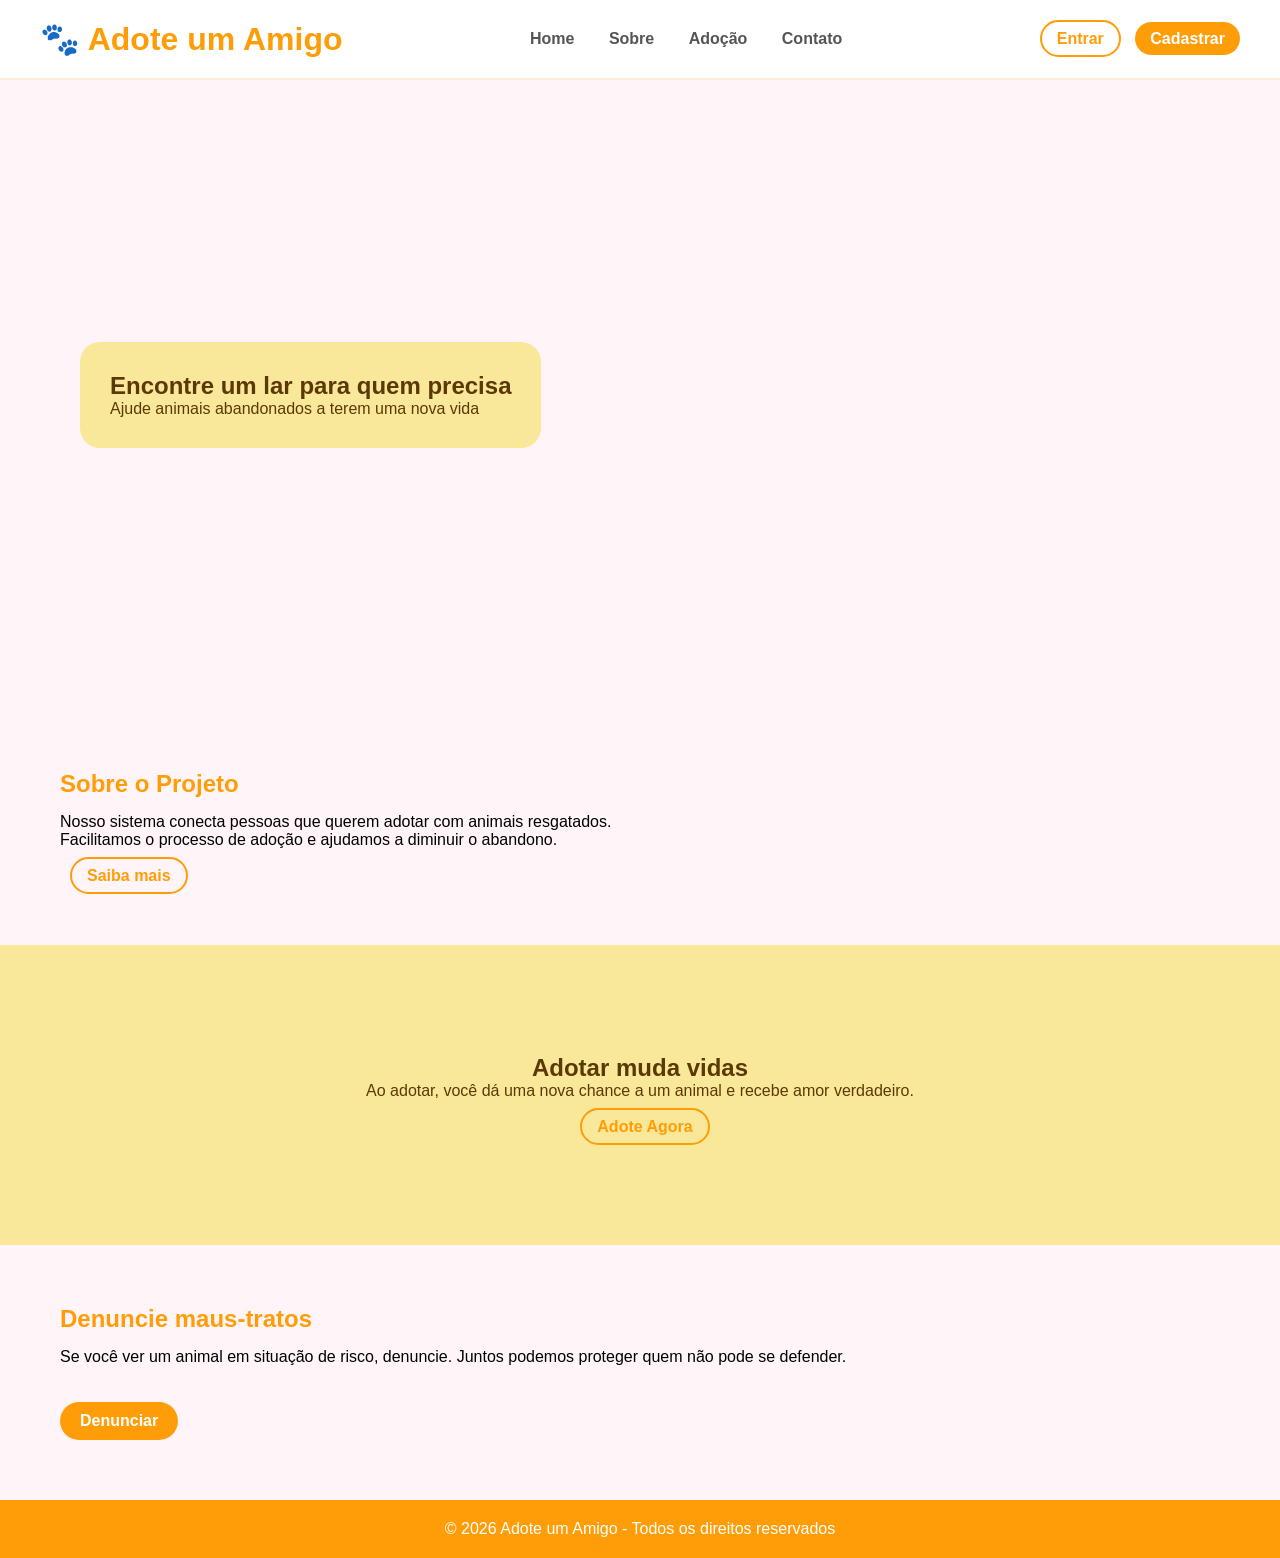
<file: index.html>
<!DOCTYPE html>
<html lang="pt-BR">
<head>
    <meta charset="UTF-8">
    <title>Adote um Amigo</title>
    <link rel="stylesheet" href="CSS/style.css">
</head>
<body>


<header>
    <h1>🐾 Adote um Amigo</h1>

    <nav>
        <a href="index.html">Home</a>
        <a href="sobre.html">Sobre</a>
        <a href="adoção.html">Adoção</a>
        <a href="contato.html">Contato</a>
    </nav>

    <div class="buttons">
    <a href="login.php" class="login">Entrar</a>
    <a href="cadastro.php" class="signup">Cadastrar</a>
</div>
</header>


<section class="hero">
    <div class="hero-text">
        <h2>Encontre um lar para quem precisa </h2>
        <p>Ajude animais abandonados a terem uma nova vida</p>
    </div>
</section>


<section class="sobre">
    <div class="texto">
        <h2>Sobre o Projeto</h2>
        <p>
            Nosso sistema conecta pessoas que querem adotar com animais resgatados.
            Facilitamos o processo de adoção e ajudamos a diminuir o abandono.
        </p> <br> 
        <div class="buttons">
            <a href="sobre.html" class="login">Saiba mais</a>
        </div>
    </div>

    <div class="imagem"></div>
</section>


<section class="destaque">
    <div class="overlay"></div>

    <div class="conteudo">
        <h2>Adotar muda vidas</h2>
        <p>
            Ao adotar, você dá uma nova chance a um animal e recebe amor verdadeiro.
        </p> <br>
         <div class="buttons">
            <a href="adoção.html" class="login">Adote Agora</a>
        </div>
    </div>
</section>


<section class="denuncia">

    <div class="texto">
        <h2>Denuncie maus-tratos</h2>
        <p>
            Se você ver um animal em situação de risco, denuncie.
            Juntos podemos proteger quem não pode se defender. 
        </p> <br> <br>
       <a href="denuncia.php" class="botao">Denunciar</a>
    </div>
</section>


<footer>
    <p>© 2026 Adote um Amigo - Todos os direitos reservados </p>
</footer>

</body>
</html>
</file>
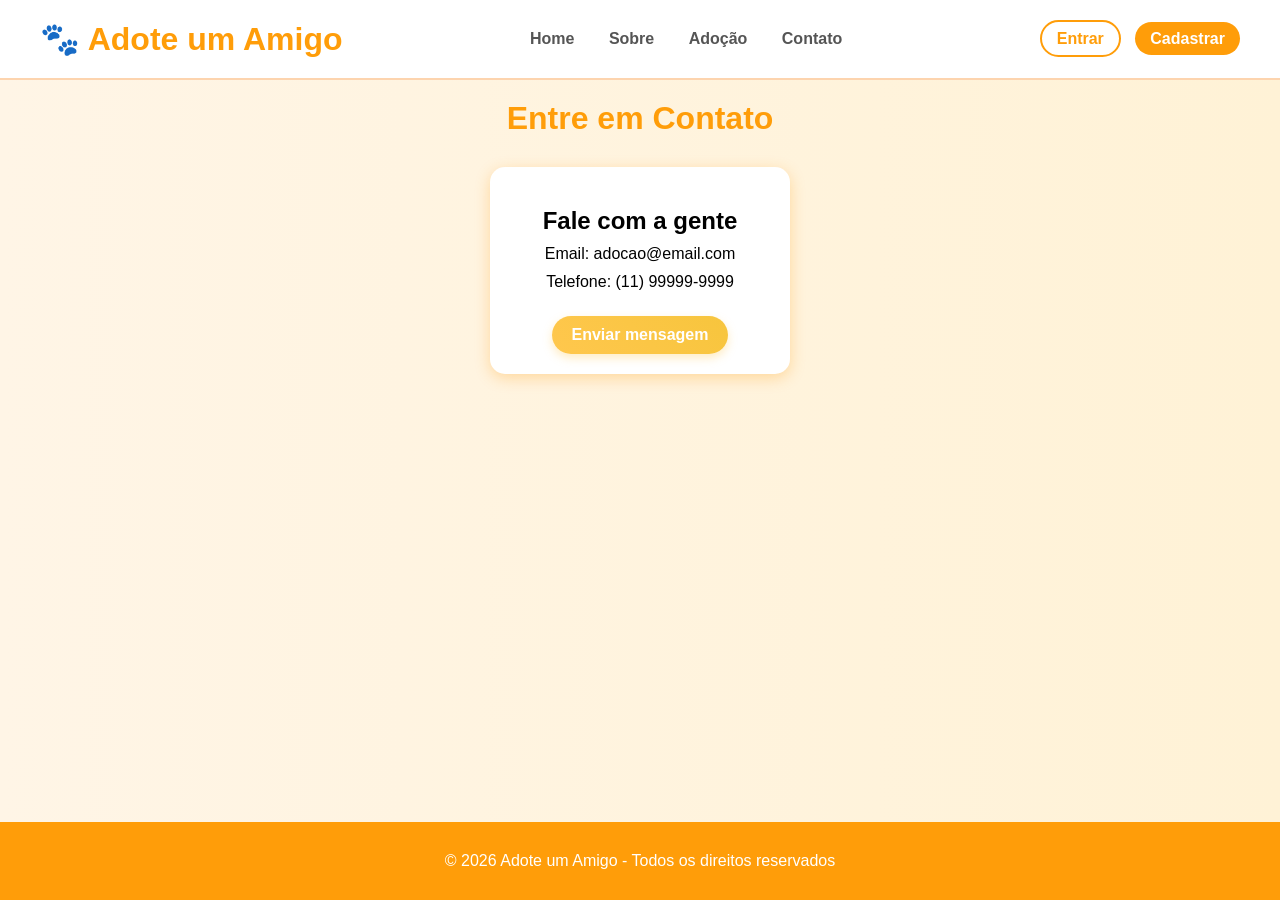
<file: contato.html>
<!DOCTYPE html>
<html lang="pt-br">
<head>
    <meta charset="UTF-8">
    <title>Contato</title>
    <link rel="stylesheet" href="CSS/contato.css">
</head>
<body>

<header>
    <h1>🐾 Adote um Amigo</h1>

    <nav>
        <a href="index.html">Home</a>
        <a href="sobre.html">Sobre</a>
        <a href="adoção.html">Adoção</a>
        <a href="contato.html">Contato</a>
    </nav>

    <div class="buttons">
    <a href="login.php" class="login">Entrar</a>
    <a href="cadastro.php" class="signup">Cadastrar</a>
</div>
</header>

<h1 class="h12">Entre em Contato</h1>
<div class="container">
    <h2>Fale com a gente</h2>

    <p>Email: adocao@email.com</p>
    <p>Telefone: (11) 99999-9999</p>

    <a href="enviar.php">Enviar mensagem</a> 
</div>

  <footer>
    <p>© 2026 Adote um Amigo - Todos os direitos reservados</p>
</footer>
</body>
</html>
</file>
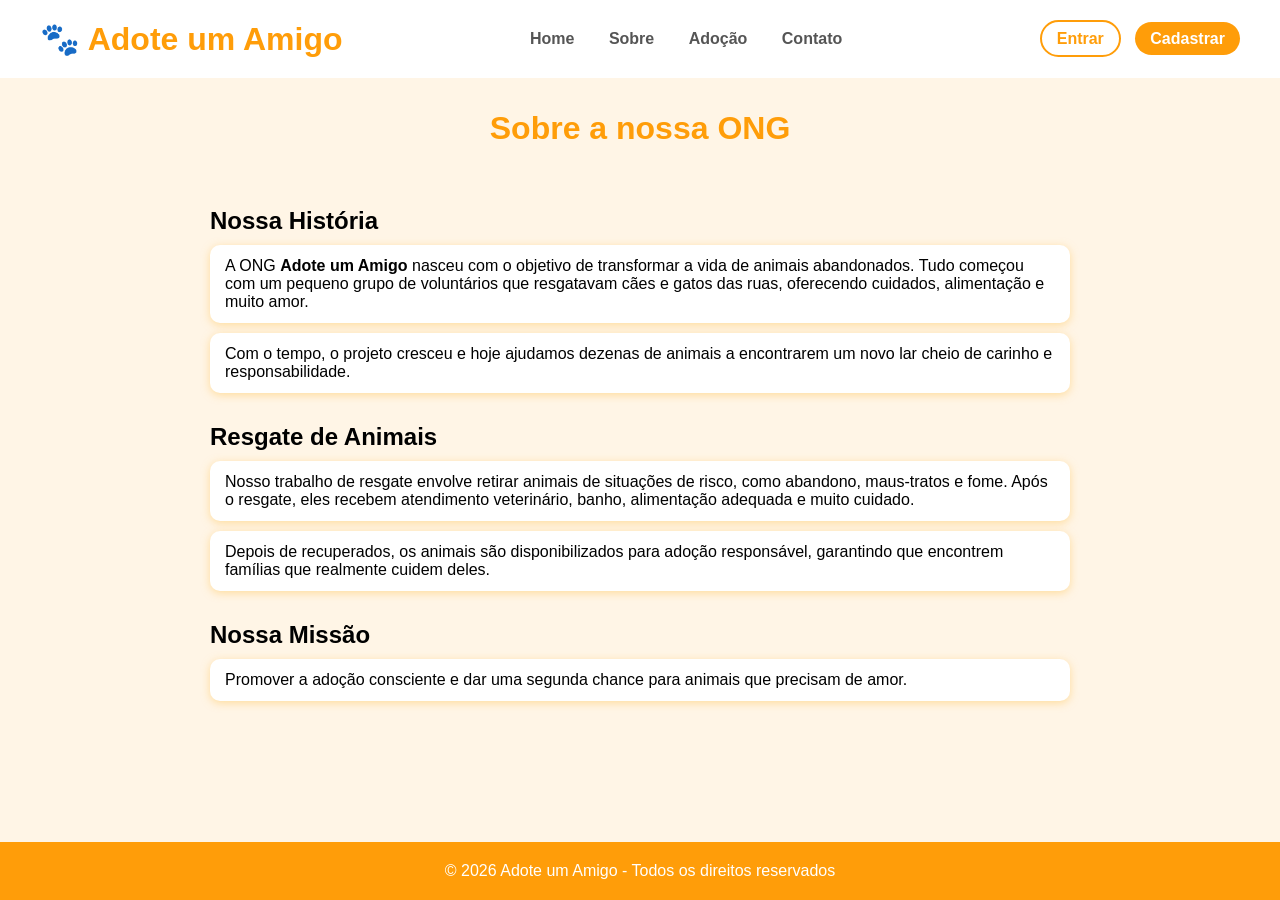
<file: sobre.html>
<!DOCTYPE html>
<html lang="pt-br">
<head>
    <meta charset="UTF-8">
    <title>Sobre Nós</title>
    <link rel="stylesheet" href="CSS/sobre.css">
</head>
    
<body>

<header>
    <h1>🐾 Adote um Amigo</h1>

    <nav>
        <a href="index.html">Home</a>
        <a href="sobre.html">Sobre</a>
        <a href="adoção.html">Adoção</a>
        <a href="contato.html">Contato</a>
    </nav>

    <div class="buttons">
    <a href="login.php" class="login">Entrar</a>
    <a href="cadastro.php" class="signup">Cadastrar</a>
</div>
</header>

<h1>Sobre a nossa ONG</h1>

<section class="container">

    <h2>Nossa História</h2>
    <p>
        A ONG <b>Adote um Amigo</b> nasceu com o objetivo de transformar a vida de animais abandonados.
        Tudo começou com um pequeno grupo de voluntários que resgatavam cães e gatos das ruas,
        oferecendo cuidados, alimentação e muito amor.
    </p>

    <p>
        Com o tempo, o projeto cresceu e hoje ajudamos dezenas de animais a encontrarem
        um novo lar cheio de carinho e responsabilidade.
    </p>

    <h2>Resgate de Animais</h2>
    <p>
        Nosso trabalho de resgate envolve retirar animais de situações de risco, como abandono,
        maus-tratos e fome. Após o resgate, eles recebem atendimento veterinário, banho,
        alimentação adequada e muito cuidado.
    </p>

    <p>
        Depois de recuperados, os animais são disponibilizados para adoção responsável,
        garantindo que encontrem famílias que realmente cuidem deles.
    </p>

    <h2>Nossa Missão</h2>
    <p>
        Promover a adoção consciente e dar uma segunda chance para animais que precisam de amor.
    </p>

</section>

<footer>
    <p>© 2026 Adote um Amigo - Todos os direitos reservados</p>
</footer>

</body>
</html>
</file>
<file: CSS/style.css>
* {
    margin: 0;
    padding: 0;
    box-sizing: border-box;
    font-family: Arial, sans-serif;
}

body {
    background-color: #fff5f9;
}

/* HEADER */
header {
    background: white;
    display: flex;
    justify-content: space-between;
    align-items: center;
    padding: 20px 40px;
    border-bottom: 2px solid #ffedd6;
}

header h1 {
    color: #ff9d09;
}

nav a {
    margin: 0 15px;
    text-decoration: none;
    color: #555;
    font-weight: bold;
}

.buttons a {
    margin-left: 10px;
    padding: 8px 15px;
    border-radius: 20px;
    text-decoration: none;
    font-weight: bold;
}

.login {
    border: 2px solid #ff9d09;
    color: #ff9d09;
}

.signup {
    background: #ff9d09;
    color: white;
}

/* HERO */
.hero {
    height: 70vh;
    background: url(https://wallpapers.com/images/hd/traveling-baby-dog-with-goggles-tpw4knu2rhp7ok3w.jpg) center/cover;
    display: flex;
    align-items: center;
    padding-left: 80px;
    color: #5c3904;
}

.hero-text {
    background: rgba(247, 227, 115, 0.7);
    padding: 30px;
    border-radius: 20px;
}

/* SOBRE */
.sobre {
    display: flex;
    padding: 60px;
    gap: 40px;
}

.texto {
    flex: 1;
}

.texto h2 {
    color: #ff9d09;
    margin-bottom: 15px;
}

.texto button {
    margin-top: 15px;
    padding: 10px 20px;
    background: #ff9d09;
    color: white;
    border: none;
    border-radius: 20px;
}

.imagem {
    flex: 1;
    background: url(https://wallpapers.com/images/high/group-of-labrador-baby-dogs-ocqlanz7dcekwgni.webp) center/cover;
    border-radius: 20px;
}

/* DESTAQUE */
.destaque {
    position: relative;
    height: 300px;
    background: url(https://p4.wallpaperbetter.com/wallpaper/922/235/745/dog-hd-wallpaper-preview.jpg) center/cover;
    display: flex;
    justify-content: center;
    align-items: center;
}

.overlay {
    position: absolute;
    width: 100%;
    height: 100%;
    background: rgba(247, 227, 115, 0.7);
}

.conteudo {
    position: relative;
    text-align: center;
    color: #5c3904;
}

/* DENÚNCIA */
.denuncia {
    display: flex;
    padding: 60px;
    gap: 40px;
}

.denuncia .texto h2 {
    color: #ff9d09;
}
.botao {
    display: inline-block;
    padding: 10px 20px;
    background: #ff9d09;
    color: white;
    text-decoration: none;
    border-radius: 20px;
    font-weight: bold;
}

/* FOOTER */
footer {
    background: #ff9d09;
    color: white;
    text-align: center;
    padding: 20px;
}
</file>
<file: CSS/contato.css>
/* RESET (tem que ficar no topo!) */
* {
    margin: 0;
    padding: 0;
    box-sizing: border-box;
    font-family: Arial, sans-serif;
}

/* BODY */
body {
    background: linear-gradient(to right, #fff5e6, #fff2d6);
    text-align: center;
}

/* HEADER */
header {
    background: white;
    display: flex;
    justify-content: space-between;
    align-items: center;
    padding: 20px 40px;
    border-bottom: 2px solid #fdd4ae;
}

header h1 {
    color: #ff9d09;
}

/* NAV NORMAL */
nav a {
    margin: 0 15px;
    text-decoration: none;
    color: #555;
    font-weight: bold;
    background: none;
    padding: 0;
    box-shadow: none;
}

/* BOTÕES DO HEADER */
.buttons a {
    margin-left: 10px;
    padding: 8px 15px;
    border-radius: 20px;
    text-decoration: none;
    font-weight: bold;
}

.login {
    border: 2px solid #ff9d09;
    color: #ff9d09;
    background: none;
}

.signup {
    background: #ff9d09;
    color: white;
}

/* TÍTULOS */
h1 {
    color: #ff9d09;
}

.h12 {
    margin-top: 20px;
}

h2 {
    margin-top: 20px;
}

/* CONTAINER */
.container {
    background: white;
    width: 300px;
    margin: 30px auto;
    padding: 20px;
    border-radius: 15px;
    box-shadow: 0 4px 15px rgba(255, 153, 1, 0.3);
}

/* TEXTOS */
p {
    margin: 10px 0;
}

/* BOTÃO APENAS DENTRO DO CONTAINER */
.container a {
    display: inline-block;
    margin-top: 15px;
    padding: 10px 20px;
    background: linear-gradient(45deg, #ffc74d, #f7c53d);
    color: white;
    text-decoration: none;
    border-radius: 25px;
    font-weight: bold;
    transition: 0.3s;
    box-shadow: 0 4px 10px rgba(255, 208, 105, 0.4);
}

.container a:hover {
    transform: scale(1.05);
    box-shadow: 0 6px 15px rgba(255, 203, 105, 0.6);
}

/* LINHA */
hr {
    border: 1px solid #ec9867;
    width: 50%;
    margin: 20px auto;
}

/* FOOTER */
footer {
    background: #ff9d09;
    color: white;
    text-align: center;
    padding: 20px;
    position: fixed;
    width: 100%;
    bottom: 0;
}
</file>
<file: CSS/sobre.css>
/* RESET */
* {
    margin: 0;
    padding: 0;
    box-sizing: border-box;
    font-family: Arial, sans-serif;
}

/* BODY */
body {
    background: #fff5e6;
    display: flex;
    flex-direction: column;
    min-height: 100vh;
}

/* HEADER */
header {
    background: white;
    display: flex;
    justify-content: space-between;
    align-items: center;
    padding: 20px 40px;
    border-bottom: 2px solid #fff5e6;
}

header h1 {
    color: #ff9d09;
}

/* NAV */
nav a {
    margin: 0 15px;
    text-decoration: none;
    color: #555;
    font-weight: bold;
}

/* BOTÕES */
.buttons a {
    margin-left: 10px;
    padding: 8px 15px;
    border-radius: 20px;
    text-decoration: none;
    font-weight: bold;
}

.login {
    border: 2px solid #ff9d09;
    color: #ff9d09;
}

.signup {
    background: #ff9d09;
    color: white;
}

/* TÍTULO DA PÁGINA */
body > h1 {
    text-align: center;
    color: #ff9d09;
    margin: 30px 0 10px;
}

/* CONTAINER */
.container {
    flex: 1; /* EMPURRA O FOOTER */
    max-width: 900px;
    margin: 0 auto;
    padding: 20px;
}

/* SEÇÕES */
.container h2 {
    margin-top: 30px;
    margin-bottom: 10px;
}

/* TEXTOS */
.container p {
    background: white;
    padding: 12px 15px;
    border-radius: 10px;
    margin: 10px 0;
    box-shadow: 0 2px 8px rgba(255, 203, 105, 0.6);
}

/* FOOTER */
footer {
    background: #ff9d09;
    color: white;
    text-align: center;
    padding: 20px;
}
</file>
